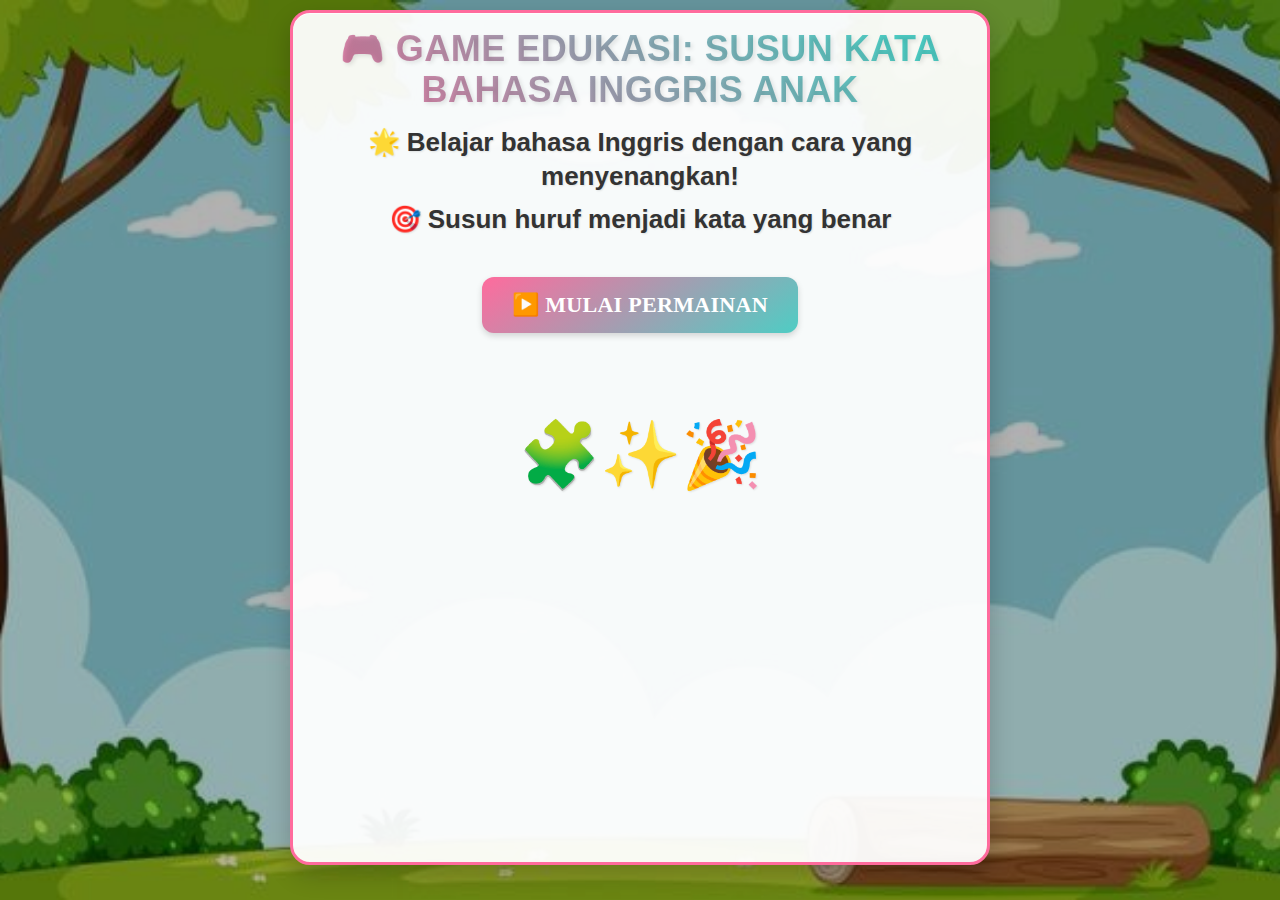
<file: index.html>
<!DOCTYPE html>
<html lang="id">
<head>
  <meta charset="UTF-8" />
  <meta name="viewport" content="width=device-width, initial-scale=1.0"/>
  <title>Game Edukasi: Susun Kata Bahasa Inggris Anak</title>
  <link rel="stylesheet" href="style.css" />
</head>
<body class="dashboard">
  <!-- BGM -->
  <audio id="bgm" preload="auto">
    <source src="sounds/bgm/bgm_category.mp3" type="audio/mpeg">
  </audio>

  <!-- Halaman Awal -->
  <div class="dashboard-container">
    <h1 class="big-welcome">🎮 Game Edukasi: Susun Kata Bahasa Inggris Anak</h1>
    <p class="big-subtitle" id="subtitle1">🌟 Belajar bahasa Inggris dengan cara yang menyenangkan!</p>
    <p class="big-subtitle" id="subtitle2">🎯 Susun huruf menjadi kata yang benar</p>

    <!-- Tombol Mulai -->
    <div id="start-screen">
      <button class="start-game-button">▶️ Mulai Permainan</button>
      <p class="big-subtitle" id="subtitle3">🧩✨🎉</p>
    </div>

    <!-- Pilih Kategori -->
    <div id="category-selection" style="display: none;">
      <p class="big-subtitle">Pilih kategori permainan:</p>
      <div class="button-container">
        <button class="start-btn" data-href="animals.html">🐶 Nama Hewan</button>
        <button class="start-btn" data-href="fruits.html">🍎 Nama Buah</button>
        <button class="start-btn" data-href="vegetables.html">🥕 Nama Sayur</button>
        <button class="start-btn" data-href="greetings.html">👋 Kalimat Sapaan</button>
        <button class="start-btn" data-href="days.html">📅 Nama Hari</button>
      </div>
    </div>
  </div>

  <script>
    function initializeAudio() {
      const bgm = document.getElementById('bgm');
      if (!bgm) return;
      bgm.volume = 0.3;
      bgm.loop = true;

      const playAudio = () => {
        const playPromise = bgm.play();
        if (playPromise !== undefined) {
          playPromise.catch(() => {});
        }
      };

      playAudio();

      const startOnInteraction = () => {
        bgm.play().catch(() => {});
        document.removeEventListener('click', startOnInteraction);
      };

      document.addEventListener('click', startOnInteraction, { once: true, passive: true });
    }

    if (document.readyState === 'loading') {
      document.addEventListener('DOMContentLoaded', initializeAudio);
    } else {
      initializeAudio();
    }

    document.addEventListener('DOMContentLoaded', function () {
      const startBtn = document.querySelector('.start-game-button');
      const startScreen = document.getElementById('start-screen');
      const categorySection = document.getElementById('category-selection');

      const subtitle1 = document.getElementById('subtitle1');
      const subtitle2 = document.getElementById('subtitle2');
      const subtitle3 = document.getElementById('subtitle3');

      startBtn.addEventListener('click', () => {
        startScreen.style.display = 'none';
        categorySection.style.display = 'block';

        subtitle1.style.display = 'none';
        subtitle2.style.display = 'none';
        subtitle3.style.display = 'none';
      });

      const kategoriButtons = document.querySelectorAll('.start-btn');
      kategoriButtons.forEach(button => {
        button.addEventListener('click', () => {
          const href = button.getAttribute('data-href');
          if (href) {
            window.location.href = href;
          }
        });
      });
    });
  </script>
</body>
</html>
</file>
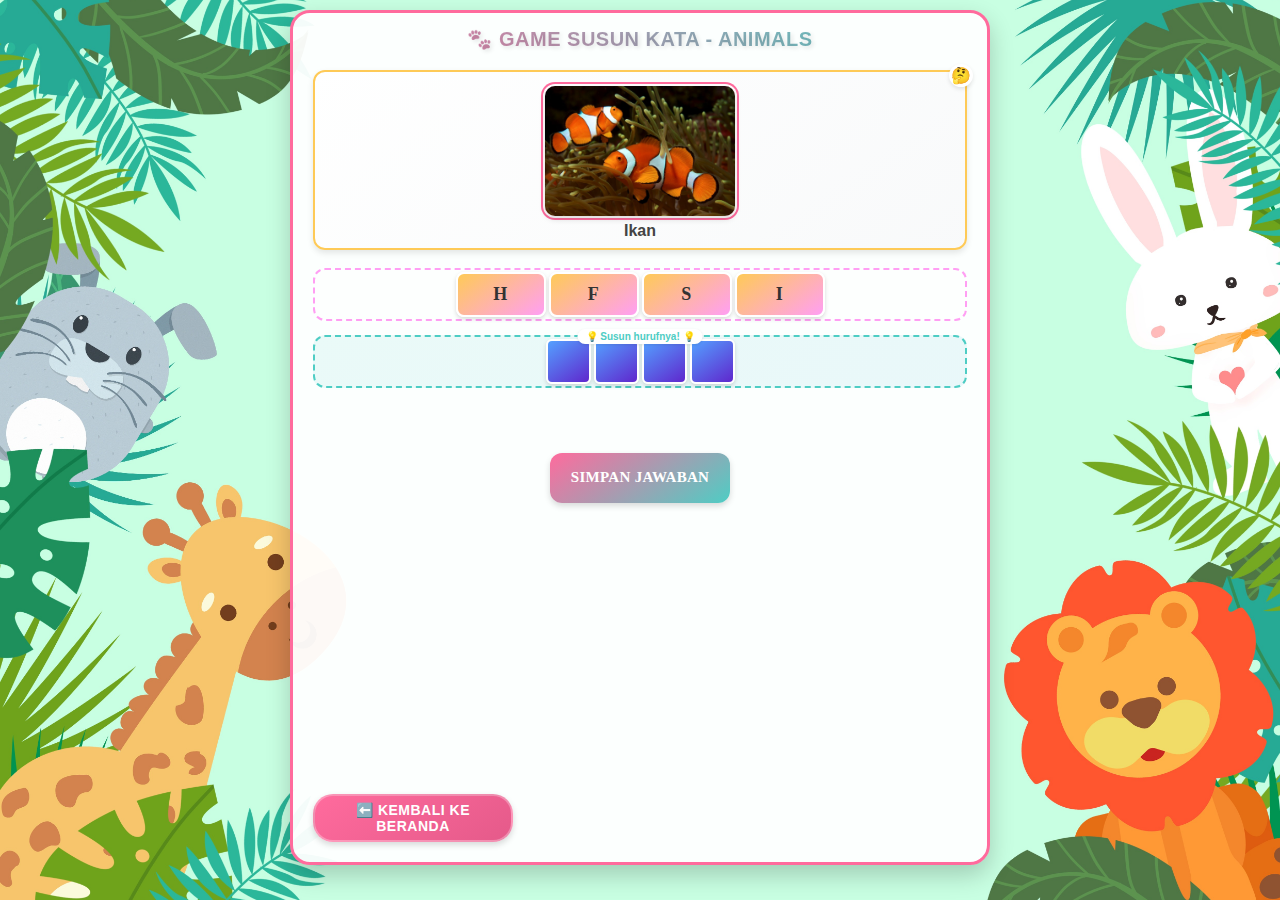
<file: animals.html>
<!DOCTYPE html>
<html lang="id">
<head>
  <meta charset="UTF-8" />
  <meta name="viewport" content="width=device-width, initial-scale=1.0"/>
  <title>Game Susun Kata - Animals</title>
  <link rel="stylesheet" href="style.css" />
</head>
<body class="full-bg animals">
  <audio id="bgm" preload="auto">
    <source src="sounds/bgm/bgm_question.mp3" type="audio/mpeg">
  </audio>

  <div class="container-soal">
    <h1>🐾 Game Susun Kata - Animals</h1>
    <div id="game">
      <div id="question-container"></div>
      <div id="letter-buttons"></div>
      <div id="answer-box"></div>
      <p id="result"></p>
      <p id="answer-status">Jawaban Tersimpan</p>
      <div class="button-container">
        <button id="save-btn" onclick="saveAnswer()">Simpan Jawaban</button>
        <button id="score-btn" style="display:none;" onclick="showScore()">Lihat Skor</button>
      </div>
    </div>
    <div class="nav-row">
      <a href="index.html" class="back-link">⬅️ Kembali ke Beranda</a>
      <button id="next-btn" style="display:none;" onclick="nextQuestion()">Next</button>
    </div>
  </div>
  
  <script>
    sessionStorage.setItem('kategori', 'animals');
  </script>
  <script src="script.js"></script>
</body>
</html>
</file>
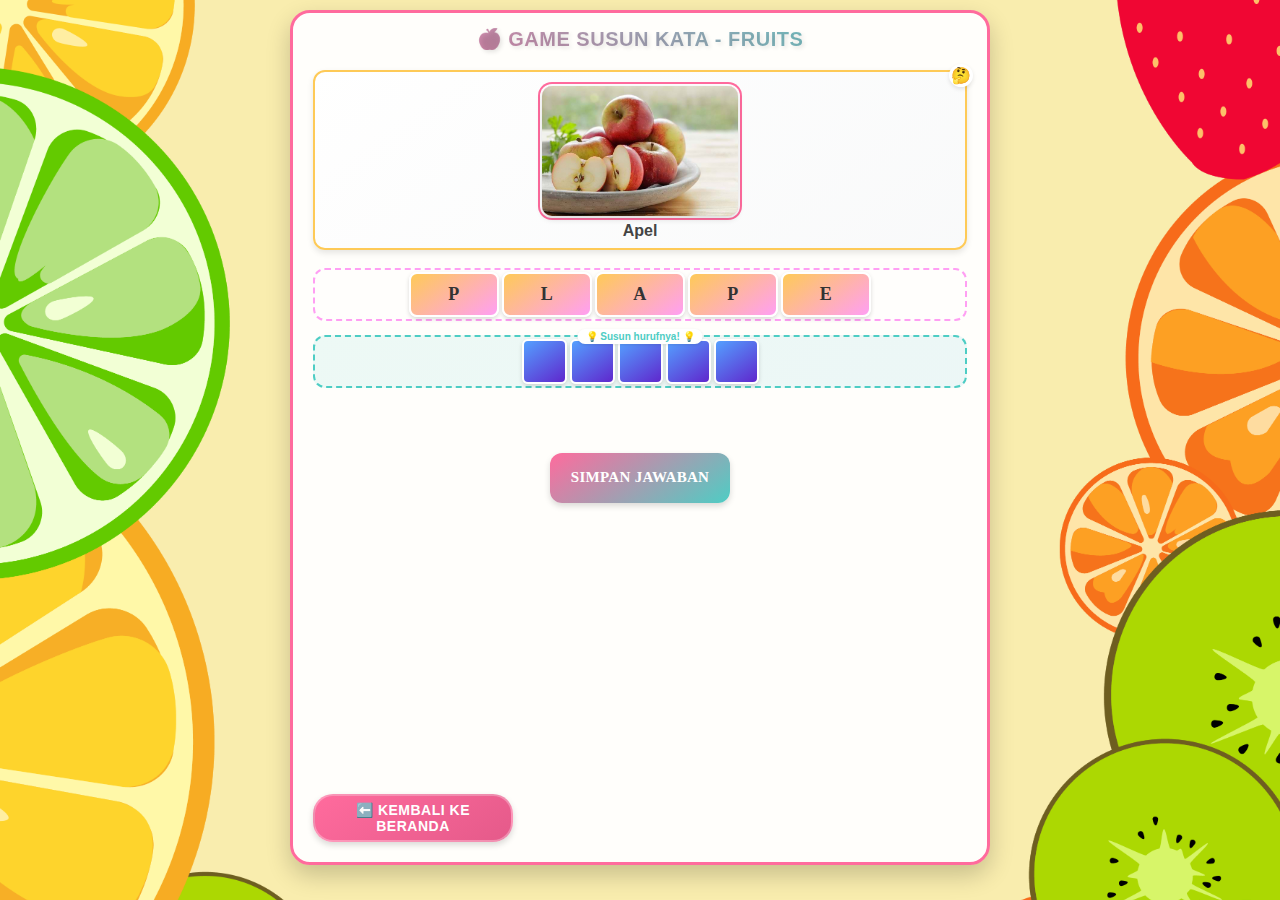
<file: fruits.html>
<!DOCTYPE html>
<html lang="id">
<head>
  <meta charset="UTF-8" />
  <meta name="viewport" content="width=device-width, initial-scale=1.0"/>
  <title>Game Susun Kata - Fruits</title>
  <link rel="stylesheet" href="style.css" />
</head>
<body class="full-bg fruits">
  <div class="container-soal">
    <h1>🍎 Game Susun Kata - Fruits</h1>
    <div id="game">
      <div id="question-container"></div>
      <div id="letter-buttons"></div>
      <div id="answer-box"></div>
      <p id="result"></p>
      <p id="answer-status">Jawaban Tersimpan</p>
      <div class="button-container">
        <button id="save-btn" onclick="saveAnswer()">Simpan Jawaban</button>
        <button id="score-btn" style="display:none;" onclick="showScore()">Lihat Skor</button>
      </div>
    </div>
    <div class="nav-row">
      <a href="index.html" class="back-link">⬅️ Kembali ke Beranda</a>
      <button id="next-btn" style="display:none;" onclick="nextQuestion()">Next</button>
    </div>
  </div>
  <script>
    sessionStorage.setItem('kategori', 'fruits');
  </script>
  <script src="script.js"></script>
</body>
</html>
</file>
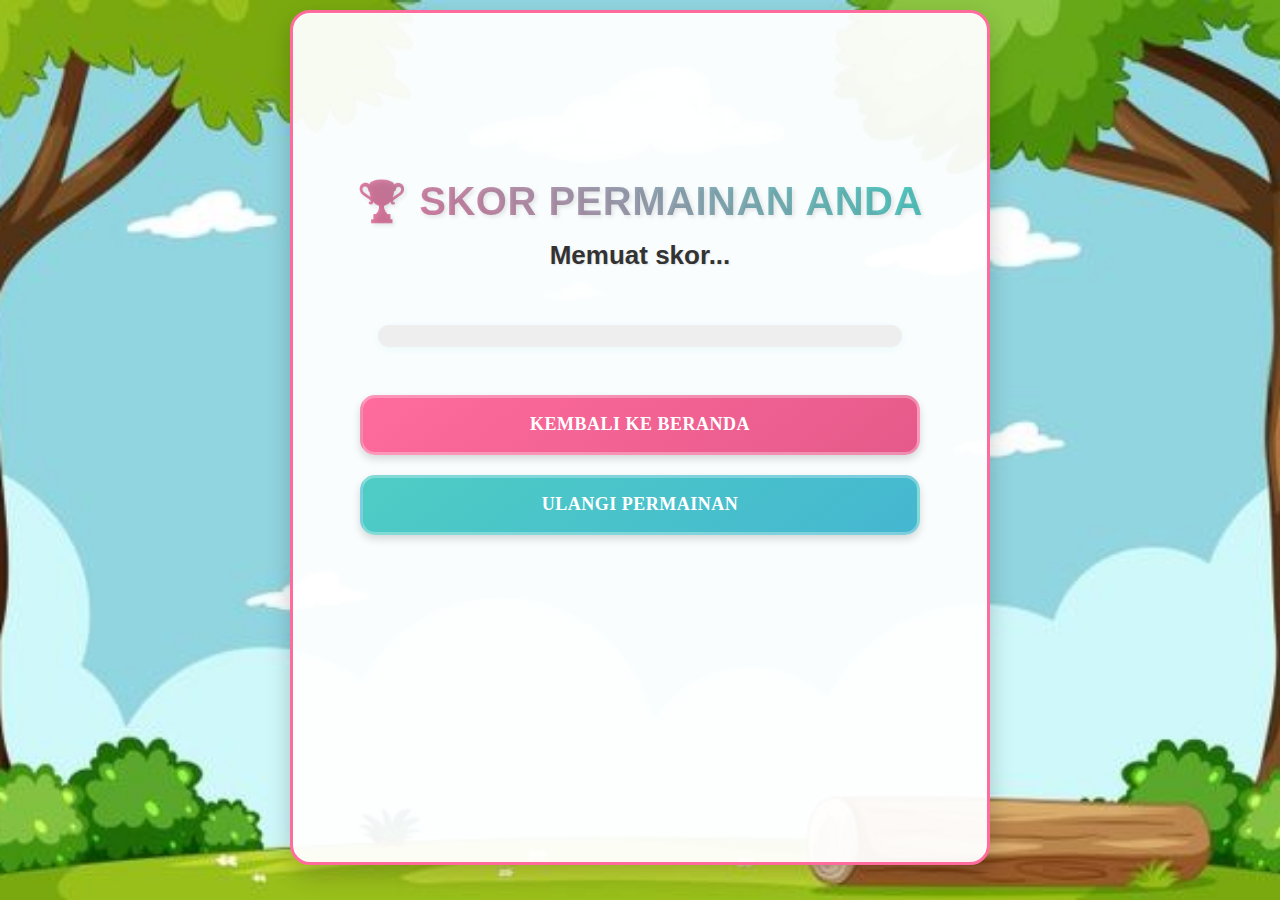
<file: score.html>
<!DOCTYPE html>
<html lang="id">
<head>
  <meta charset="UTF-8" />
  <meta name="viewport" content="width=device-width, initial-scale=1.0"/>
  <title>Skor Anda</title>
  <link rel="stylesheet" href="style.css" />
</head>
<body class="full-bg score">
  <div class="container-score">
    <h1 class="big-score">🏆 Skor Permainan Anda</h1>
    <p id="score-display">Memuat skor...</p>
    <p id="score-message"></p>
    <div class="score-bar">
      <div class="score-fill"></div>
    </div>

    <div class="button-container fix-button">
      <a class="score-btn back-link" href="index.html" data-href="index.html">Kembali ke Beranda</a>
      <a class="score-btn restart-btn" id="restart-btn" href="#">Ulangi Permainan</a>
    </div>
  </div>

  <script src="script.js"></script>
  <script>
    initializeSFX();

    document.addEventListener('DOMContentLoaded', function () {
      const kategori = sessionStorage.getItem('kategori') || 'fruits';

      const backBtn = document.querySelector('.back-link');
      if (backBtn) {
        backBtn.addEventListener('click', function () {
          if (typeof playSfx !== 'undefined' && typeof sfxBack !== 'undefined') {
            playSfx(sfxBack);
            setTimeout(() => window.location.href = 'index.html', 150);
          } else {
            window.location.href = 'index.html';
          }
        });
      }

      const restartBtn = document.getElementById('restart-btn');
      if (restartBtn) {
        restartBtn.addEventListener('click', function (e) {
          e.preventDefault();
          const kategori = sessionStorage.getItem('kategori') || 'fruits';
          const url = `${kategori}.html`;
          if (typeof playSfx === 'function' && sfxRestart) {
            playSfx(sfxRestart);
            setTimeout(() => window.location.href = url, 150);
          } else {
            window.location.href = url;
          }
        });
      }
    });
  </script>
</body>
</html>
</file>
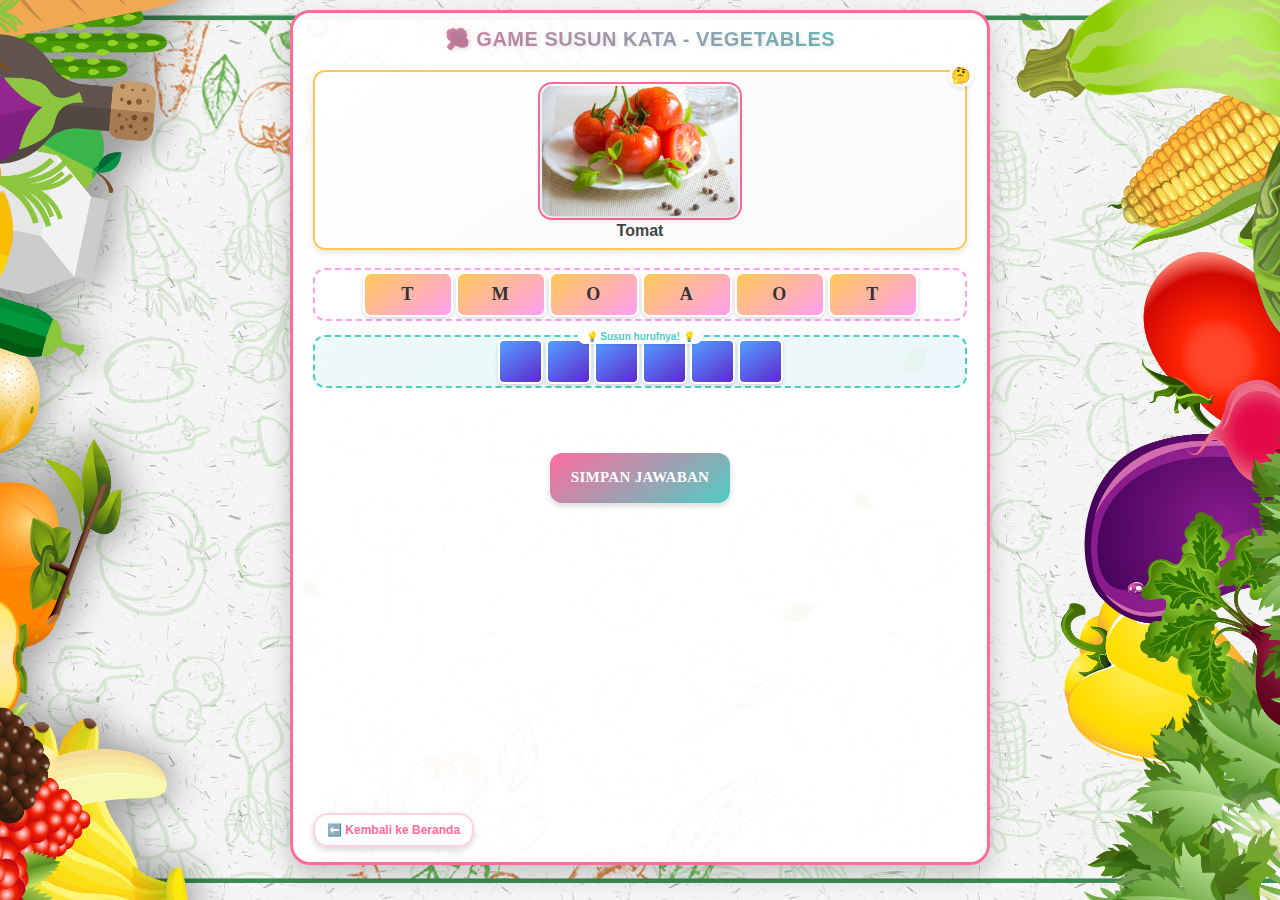
<file: vegetables.html>
<!DOCTYPE html>
<html lang="id">
<head>
  <meta charset="UTF-8" />
  <meta name="viewport" content="width=device-width, initial-scale=1.0"/>
  <title>Game Susun Kata - Vegetables</title>
  <link rel="stylesheet" href="style.css" />
</head>
<body class="full-bg vegetables">
  <div class="container-soal">
    <h1>🥦 Game Susun Kata - Vegetables</h1>
    <div id="game">
      <div id="question-container"></div>
      <div id="letter-buttons"></div>
      <div id="answer-box"></div>
      <p id="result"></p>
      <p id="answer-status">Jawaban Tersimpan</p>
      <div class="button-container">
        <button id="save-btn" onclick="saveAnswer()">Simpan Jawaban</button>
        <button id="next-btn" style="display:none;" onclick="nextQuestion()">Next</button>
        <button id="score-btn" style="display:none;" onclick="showScore()">Lihat Skor</button>
      </div>
    </div>
    <a href="index.html" class="back-link">⬅️ Kembali ke Beranda</a>
  </div>
  <script>
    sessionStorage.setItem('kategori', 'vegetables');
  </script>
  <script src="script.js"></script>
</body>
</html>
</file>
<file: style.css>
/* === GENERAL RESET & BASE STYLES === */
* {
  margin: 0;
  padding: 0;
  box-sizing: border-box;
}

html, body {
  height: 100%;
  overflow-x: hidden;
}

body {
  font-family: 'Comic Sans MS', 'Arial Black', sans-serif;
  background-color: #eef;
  min-height: 100vh;
  padding: 10px 5px;
}

/* === BACKGROUND STYLES === */
body.full-bg {
  background-size: cover;
  background-position: center;
  background-repeat: no-repeat;
  background-attachment: fixed;
}

body.dashboard {
  background: url('images/bgutama.jpg') no-repeat center center fixed;
  background-size: cover;
  position: relative;
}

body.full-bg.animals { background-image: url('images/bghewan.jpg'); }
body.full-bg.fruits { background-image: url('images/bgbuah.png'); }
body.full-bg.vegetables { background-image: url('images/bgsayur.jpg'); }
body.full-bg.days { background-image: url('images/bghari.png'); }
body.full-bg.greetings { background-image: url('images/bggreetings.jpg'); }
body.full-bg.score { background-image: url('images/bgutama.jpg'); }

/* === OVERLAYS === */
body.dashboard::before {
  content: '';
  position: absolute;
  top: 0; right: 0; bottom: 0; left: 0;
  background: rgba(0, 0, 0, 0.3);
  z-index: 0;
}

/* === MAIN CONTAINERS === */
.dashboard-container,
.container-soal,
.container-score {
  position: relative;
  z-index: 1;
  background: rgba(255, 255, 255, 0.95);
  padding: 15px 20px;
  width: 95%;
  max-width: 700px;
  margin: 0 auto;
  border-radius: 20px;
  box-shadow: 
    0 10px 25px rgba(0, 0, 0, 0.2),
    inset 0 1px 0 rgba(255, 255, 255, 0.8);
  text-align: center;
  animation: slideUp 0.6s ease-out;
  border: 3px solid #ff6b9d;
  height: 95vh;
  overflow-y: auto;
  display: flex;
  flex-direction: column;
}

/* === CONTAINER SOAL KHUSUS === */
.container-soal {
  min-height: 95vh;
  justify-content: space-between; /* Pisahkan game content dan navigation */
}

/* === DASHBOARD TITLE === */
.big-welcome {
  font-size: 36px;
  line-height: 1.15;
}
.big-score {
  margin-top: 150px;
  font-size: 40px;
  line-height: 1.15;
}

/* === TYPOGRAPHY === */
h1 {
  font-size: 20px;
  color: #ff6b9d;
  margin-bottom: 15px;
  text-shadow: 2px 2px 4px rgba(0, 0, 0, 0.1);
  font-weight: bold;
  text-transform: uppercase;
  letter-spacing: 0.5px;
  background: linear-gradient(45deg, #ff6b9d, #4ecdc4, #45b7d1);
  -webkit-background-clip: text;
  -webkit-text-fill-color: transparent;
  background-clip: text;
  background-size: 200% 200%;
  animation: gradientShift 3s ease-in-out infinite;
  line-height: 1.1;
}

@keyframes gradientShift {
  0%, 100% { background-position: 0% 50%; }
  50% { background-position: 100% 50%; }
}

.dashboard-container p,
#score-display {
  font-size: 26px;
  color: #333;
  margin-bottom: 10px;
  font-weight: bold;
  text-shadow: 1px 1px 2px rgba(0, 0, 0, 0.1);
  line-height: 1.3;
}

/* === GAME CONTENT LAYOUT === */
#game {
  flex: 1;
  display: flex;
  flex-direction: column;
  gap: 10px;
  padding: 5px 0;
}

/* === BUTTON STYLING === */
.button-container {
  display: flex;
  flex-wrap: wrap;
  justify-content: center;
  align-items: center;
  gap: 16px;
  margin: 20px auto;
  padding: 0 5px;
  width: 100%;
  max-width: 600px;
}

.button-container button {
  flex: 1 1 30%;
  min-width: 200px;
  max-width: 200px;
  font-size: 24px;
  padding: 24px 10px;
  letter-spacing: 1px;
  white-space: normal;
  text-align: center;
  word-break: break-word;
  line-height: 1.3;
  box-sizing: border-box;
  height: auto;
  display: flex;
  align-items: center;
  justify-content: center;
}

button,
#save-btn,
#next-btn,
#score-btn {
  padding: 10px 15px;
  font-size: 12px;
  font-weight: bold;
  font-family: 'Comic Sans MS', cursive;
  border: none;
  border-radius: 12px;
  cursor: pointer;
  background: linear-gradient(145deg, #ff6b9d, #4ecdc4);
  color: white;
  transition: all 0.3s ease;
  box-shadow: 0 3px 6px rgba(0, 0, 0, 0.15);
  position: relative;
  overflow: hidden;
  text-transform: uppercase;
  letter-spacing: 0.3px;
  white-space: nowrap;
}

button::before {
  content: '';
  position: absolute;
  top: 0;
  left: -100%;
  width: 100%;
  height: 100%;
  background: linear-gradient(90deg, transparent, rgba(255, 255, 255, 0.3), transparent);
  transition: left 0.5s ease;
}

button:hover::before {
  left: 100%;
}

button:hover {
  background: linear-gradient(145deg, #4ecdc4, #45b7d1);
  transform: translateY(-1px);
  box-shadow: 0 4px 8px rgba(0, 0, 0, 0.2);
}

button:active {
  transform: translateY(0px);
  box-shadow: 0 2px 4px rgba(0, 0, 0, 0.15);
}

/* === BACK LINK STYLING === */
.back-link {
  align-self: flex-start;
  margin-top: 10px;
  font-size: 12px;
  color: #ff6b9d;
  text-decoration: none;
  font-weight: bold;
  background: rgba(255, 255, 255, 0.95);
  padding: 8px 12px;
  border-radius: 15px;
  box-shadow: 0 3px 6px rgba(0, 0, 0, 0.15);
  transition: all 0.3s ease;
  border: 2px solid rgba(255, 107, 157, 0.3);
  display: inline-block;
}

.back-link:hover {
  background: rgba(255, 107, 157, 0.1);
  color: #e55a8a;
  transform: scale(1.03);
}

/* === QUESTION CONTAINER === */
#question-container {
  margin-bottom: 6px;
  padding: 8px;
  font-size: 16px;
  font-weight: bold;
  color: #444;
  background: linear-gradient(145deg, rgba(255, 255, 255, 0.9), rgba(248, 249, 250, 0.9));
  border-radius: 12px;
  box-shadow: 0 3px 6px rgba(0, 0, 0, 0.1);
  border: 2px solid #feca57;
  position: relative;
}

#question-container::before {
  content: '🤔';
  position: absolute;
  top: -8px;
  right: -8px;
  font-size: 16px;
  background: white;
  border-radius: 50%;
  padding: 2px;
  box-shadow: 0 2px 4px rgba(0, 0, 0, 0.1);
}

/* === LETTER BUTTONS === */
#letter-buttons {
  display: flex;
  flex-wrap: wrap;
  justify-content: center;
  gap: 3px;
  margin: 2px 0;
  padding: 2px;
  background: rgba(255, 255, 255, 0.4);
  border-radius: 12px;
  border: 2px dashed #ff9ff3;
  min-height: 36px;
  align-items: center;
}

.letter-btn {
  width: 38px;
  height: 38px;
  font-size: 16px;
  font-weight: bold;
  background: linear-gradient(145deg, #feca57, #ff9ff3);
  border-radius: 8px;
  cursor: pointer;
  transition: all 0.3s ease;
  display: flex;
  justify-content: center;
  align-items: center;
  border: 2px solid #fff;
  box-shadow: 0 2px 4px rgba(0, 0, 0, 0.15);
  text-transform: uppercase;
  color: #333;
  flex-shrink: 0;
}

.letter-btn:hover {
  background: linear-gradient(145deg, #ff9ff3, #54a0ff);
  transform: scale(1.05);
}

/* === ANSWER BOX === */
#answer-box {
  display: flex;
  flex-wrap: wrap;
  justify-content: center;
  gap: 3px;
  margin: 2px 0;
  padding: 2px;
  background: linear-gradient(145deg, rgba(78, 205, 196, 0.1), rgba(69, 183, 209, 0.1));
  border-radius: 12px;
  border: 2px dashed #4ecdc4;
  position: relative;
  align-items: center;
  min-height: 38px;
}

#answer-box::before {
  content: '💡 Susun hurufnya! 💡';
  position: absolute;
  top: -8px;
  left: 50%;
  transform: translateX(-50%);
  background: white;
  padding: 2px 8px;
  border-radius: 8px;
  font-size: 10px;
  color: #4ecdc4;
  font-weight: bold;
  box-shadow: 0 1px 3px rgba(0, 0, 0, 0.1);
  white-space: nowrap;
}

/* === LETTER BOX === */
.letter-box {
  display: flex;
  align-items: center;
  justify-content: center;
  width: 35px;
  height: 35px;
  font-size: 14px;
  font-weight: bold;
  background: linear-gradient(145deg, #54a0ff, #5f27cd);
  color: #fff;
  border-radius: 6px;
  box-shadow: 0 2px 4px rgba(0, 0, 0, 0.15);
  border: 2px solid #fff;
  transition: all 0.3s ease;
  text-transform: uppercase;
  flex-shrink: 0;
  cursor: default;
}

.letter-box.space {
  background: transparent;
  box-shadow: none;
  border: none;
  width: 10px;
}

.letter-box:not(.space):not(:empty) {
  cursor: pointer;
  transition: box-shadow 0.2s, background 0.2s;
}

.letter-box:not(.space):not(:empty):hover {
  box-shadow: 0 0 0 2px #ffd6e6, 0 2px 6px rgba(78,205,196,0.10);
  background: linear-gradient(145deg, #ffe6f3, #fffbe6);
  color: #333;
}

/* === IMAGE STYLING === */
img {
  max-width: 100%;
  max-height: 130px;
  object-fit: contain;
  border-radius: 10px;
  box-shadow: 
    0 3px 6px rgba(0, 0, 0, 0.15),
    0 0 0 2px #fff,
    0 0 0 4px #ff6b9d;
  margin: 6px auto;
  display: block;
  transition: transform 0.3s ease;
}

img:hover {
  transform: scale(1.02);
}

/* === RESULT & STATUS MESSAGES === */
#result {
  font-size: 12px;
  font-weight: bold;
  margin: 4px 0;
  padding: 4px 6px;
  border-radius: 8px;
  transition: all 0.3s ease;
  min-height: 15px;
  line-height: 1.3;
}

#answer-status {
  margin: 4px 0;
  color: #27ae60;
  font-weight: bold;
  font-size: 11px;
  background: rgba(46, 204, 113, 0.15);
  padding: 6px 10px;
  border-radius: 6px;
  border: 2px solid rgba(46, 204, 113, 0.3);
  display: none;
}

/* === SCORE BAR STYLING === */
.score-bar {
  width: 80%;
  height: 22px;
  background: #eee;
  border-radius: 12px;
  margin: 18px auto;
  overflow: hidden;
  box-shadow: 0 2px 8px rgba(78,205,196,0.08);
}
.score-fill {
  height: 100%;
  width: 0;
  background: linear-gradient(90deg, #4ecdc4, #ff6b9d);
  border-radius: 12px;
  transition: width 1s cubic-bezier(.4,2,.3,1);
}
#score-message {
  font-size: 22px;
  font-weight: bold;
  margin: 12px 0;
  color: #45b7d1;
}

/* === NAVIGATION ROW - KONSISTEN DI BAWAH === */
.nav-row {
  display: flex;
  justify-content: space-between;
  align-items: center;
  gap: 15px;
  margin-top: auto; /* Selalu di bawah dengan flexbox */
  padding: 15px 0 5px 0;
}

.nav-row .back-link,
.nav-row button {
  font-size: 14px;
  padding: 12px 20px;
  min-width: 140px;
  max-width: 200px;
  text-align: center;
  border-radius: 20px;
  box-sizing: border-box;
  height: 48px;
  display: flex;
  align-items: center;
  justify-content: center;
  margin: 0;
  flex: 1;
  font-weight: bold;
  text-transform: uppercase;
  letter-spacing: 0.5px;
  transition: all 0.3s ease;
}

/* STYLING KHUSUS TOMBOL BACK */
.nav-row .back-link {
  background: linear-gradient(145deg, #ff6b9d, #e55a8a);
  color: white;
  text-decoration: none;
  border: 2px solid rgba(255, 255, 255, 0.3);
}

.nav-row .back-link:hover {
  background: linear-gradient(145deg, #e55a8a, #d63384);
  transform: translateY(-2px);
  box-shadow: 0 4px 12px rgba(255, 107, 157, 0.3);
}

/* STYLING KHUSUS TOMBOL NEXT */
.nav-row button {
  background: linear-gradient(145deg, #4ecdc4, #45b7d1);
  border: 2px solid rgba(255, 255, 255, 0.3);
}

.nav-row button:hover {
  background: linear-gradient(145deg, #45b7d1, #3498db);
  transform: translateY(-2px);
  box-shadow: 0 4px 12px rgba(78, 205, 196, 0.3);
}

/* === TOMBOL KHUSUS UNTUK SCORE PAGE === */
.container-score .button-container {
  display: grid;
  grid-template-columns: repeat(auto-fit, minmax(220px, 1fr));
  gap: 20px;
  margin-top: 30px;
  padding: 0 20px;
}

/* STYLE DASAR UNTUK TOMBOL SKOR */
.container-score .score-btn {
  width: 100%;
  height: 60px;
  font-size: 18px;
  font-weight: bold;
  font-family: 'Comic Sans MS', cursive;
  color: white;
  text-transform: uppercase;
  letter-spacing: 0.5px;
  text-decoration: none;
  text-align: center;

  display: flex;
  align-items: center;
  justify-content: center;

  border: none;
  border-radius: 15px;
  border: 3px solid rgba(255, 255, 255, 0.3);
  background: linear-gradient(145deg, #ff6b9d, #4ecdc4);

  cursor: pointer;
  transition: all 0.3s ease;
  position: relative;
  overflow: hidden;
  box-shadow: 0 4px 8px rgba(0, 0, 0, 0.15);
}

/* EFEK CAHAYA SAAT HOVER */
.container-score .score-btn::before {
  content: '';
  position: absolute;
  top: 0;
  left: -100%;
  width: 100%;
  height: 100%;
  background: linear-gradient(90deg, transparent, rgba(255, 255, 255, 0.3), transparent);
  transition: left 0.5s ease;
}

.container-score .score-btn:hover::before {
  left: 100%;
}

/* EFEK HOVER UMUM */
.container-score .score-btn:hover {
  transform: translateY(-2px);
  box-shadow: 0 6px 12px rgba(0, 0, 0, 0.2);
  border-color: rgba(255, 255, 255, 0.5);
}

/* EFEK SAAT DIKLIK */
.container-score .score-btn:active {
  transform: translateY(-1px);
  box-shadow: 0 3px 6px rgba(0, 0, 0, 0.15);
}

/* === VARIASI WARNA: TOMBOL KEMBALI KE BERANDA === */
.container-score .score-btn.back-link {
  background: linear-gradient(145deg, #ff6b9d, #e55a8a);
}

.container-score .score-btn.back-link:hover {
  background: linear-gradient(145deg, #e55a8a, #d63384);
}

/* === VARIASI WARNA: TOMBOL ULANGI PERMAINAN === */
.container-score .score-btn.restart-btn {
  background: linear-gradient(145deg, #4ecdc4, #45b7d1);
}

.container-score .score-btn.restart-btn:hover {
  background: linear-gradient(145deg, #45b7d1, #3498db);
}

/* === RESPONSIVE DESIGN === */
@media (max-width: 768px) {
  body {
    padding: 8px 3px;
  }

  .dashboard-container,
  .container-soal,
  .container-score {
    width: 98%;
    padding: 12px 15px;
    max-height: calc(100vh - 16px);
  }

  .container-soal {
    padding-bottom: 15px; /* Sedikit ruang di bawah */
  }

  h1 {
    font-size: 18px;
    margin-bottom: 12px;
  }

  .button-container {
    grid-template-columns: 1fr;
    gap: 8px;
  }

  .letter-btn {
    width: 35px;
    height: 35px;
    font-size: 14px;
  }

  .letter-box {
    width: 32px;
    height: 32px;
    font-size: 13px;
  }

  button {
    font-size: 11px;
    padding: 8px 12px;
  }

  img {
    max-height: 100px;
  }

  #letter-buttons {
    padding: 10px;
    gap: 5px;
    min-height: 50px;
  }

  #answer-box {
    gap: 5px;
    padding: 10px;
    min-height: 45px;
  }

  #question-container {
    font-size: 14px;
    padding: 12px;
  }

  /* RESPONSIVE NAVIGATION */
  .nav-row {
    padding: 12px 0 5px 0;
    gap: 10px;
  }

  .nav-row .back-link,
  .nav-row button {
    font-size: 12px;
    padding: 10px 15px;
    min-width: 100px;
    height: 42px;
  }
}

@media (max-width: 480px) {
  body {
    padding: 5px 2px;
  }

  .dashboard-container,
  .container-soal,
  .container-score {
    width: 99%;
    padding: 10px 12px;
    max-height: calc(100vh - 10px);
  }

  .container-soal {
    padding-bottom: 12px;
  }

  h1 {
    font-size: 16px;
    letter-spacing: 0.3px;
    line-height: 1.0;
    margin-bottom: 10px;
  }

  .letter-btn {
    width: 32px;
    height: 32px;
    font-size: 13px;
  }

  .letter-box {
    width: 28px;
    height: 28px;
    font-size: 12px;
  }

  #letter-buttons {
    gap: 4px;
    padding: 8px;
    min-height: 45px;
  }

  #answer-box {
    gap: 4px;
    padding: 8px;
    min-height: 40px;
  }

  button {
    font-size: 10px;
    padding: 6px 10px;
  }

  img {
    max-height: 80px;
  }

  #question-container {
    font-size: 13px;
    padding: 10px;
  }

  .back-link {
    font-size: 11px;
    padding: 6px 10px;
  }

  #game {
    gap: 8px;
  }

  /* RESPONSIVE NAVIGATION MOBILE */
  .nav-row {
    padding: 10px 0 5px 0;
    gap: 8px;
  }

  .nav-row .back-link,
  .nav-row button {
    font-size: 11px;
    padding: 8px 12px;
    min-width: 85px;
    height: 38px;
    letter-spacing: 0.3px;
  }

  /* RESPONSIVE UNTUK SCORE BUTTONS */
  .container-score .button-container {
    gap: 12px;
    margin: 15px auto;
    padding: 0 10px;
  }
  
  .container-score .score-btn {
    width: 100%;
    max-width: 280px;
    min-width: 200px;
    height: 50px;
    font-size: 14px;
    letter-spacing: 0.3px;
  }
}

@media (max-width: 360px) {
  .letter-btn {
    width: 28px;
    height: 28px;
    font-size: 12px;
  }

  .letter-box {
    width: 25px;
    height: 25px;
    font-size: 11px;
  }

  h1 {
    font-size: 14px;
  }

  #answer-box::before {
    font-size: 9px;
    padding: 1px 6px;
  }

  img {
    max-height: 70px;
  }

  /* RESPONSIVE NAVIGATION SANGAT KECIL */
  .nav-row .back-link,
  .nav-row button {
    font-size: 10px;
    padding: 6px 8px;
    min-width: 75px;
    height: 35px;
  }

  /* RESPONSIVE UNTUK SCORE BUTTONS */
  .container-score .score-btn {
    min-width: 180px;
    height: 45px;
    font-size: 13px;
  }
}

/* === MAIN ANIMATIONS === */
@keyframes slideUp {
  from {
    opacity: 0;
    transform: translateY(20px);
  }
  to {
    opacity: 1;
    transform: translateY(0);
  }
}

/* === FOCUS STATES === */
button:focus,
.letter-btn:focus {
  outline: none;
  box-shadow: 
    0 0 0 2px rgba(255, 107, 157, 0.4),
    0 3px 6px rgba(0, 0, 0, 0.15);
}

/* === UTILITY CLASSES === */
.hidden {
  display: none !important;
}

.fade-in {
  animation: fadeIn 0.5s ease-in;
}

@keyframes fadeIn {
  from { opacity: 0; }
  to { opacity: 1; }
}

/* === SOAL PAGE CUSTOM SIZES === */
.container-soal {
  font-size: 20px;
}

.container-soal .button-container button,
.container-soal button,
.container-soal #save-btn,
.container-soal #next-btn,
.container-soal #score-btn {
  font-size: 15px;
  padding: 15px 0;
  min-width: 90px;
  max-width: 180px;
}

.container-soal .letter-btn,
.container-soal .letter-box {
  font-size: 18px;
  width: 45px;
  height: 45px;
}

/* === FIX BUTTON SCORE SEJAJAR === */
.button-container.fix-button {
  display: flex;
  flex-direction: row;
  justify-content: center;
  align-items: center;
  gap: 20px;
  margin-top: 20px;
}

.button-container.fix-button .score-btn {
  flex-direction: column;
  padding: 10px;
}

.start-game-button {
  padding: 15px 30px;
  font-size: 22px;
  background-color: #4CAF50;
  color: white;
  border: none;
  border-radius: 12px;
  cursor: pointer;
  margin: 30px auto;
  display: block;
  transition: 0.3s;
}

.start-game-button:hover {
  background-color: #45a049;
}

#subtitle3 {
  font-size: 65px;
  text-align: center;
  margin-top: 80px;
}
</file>
